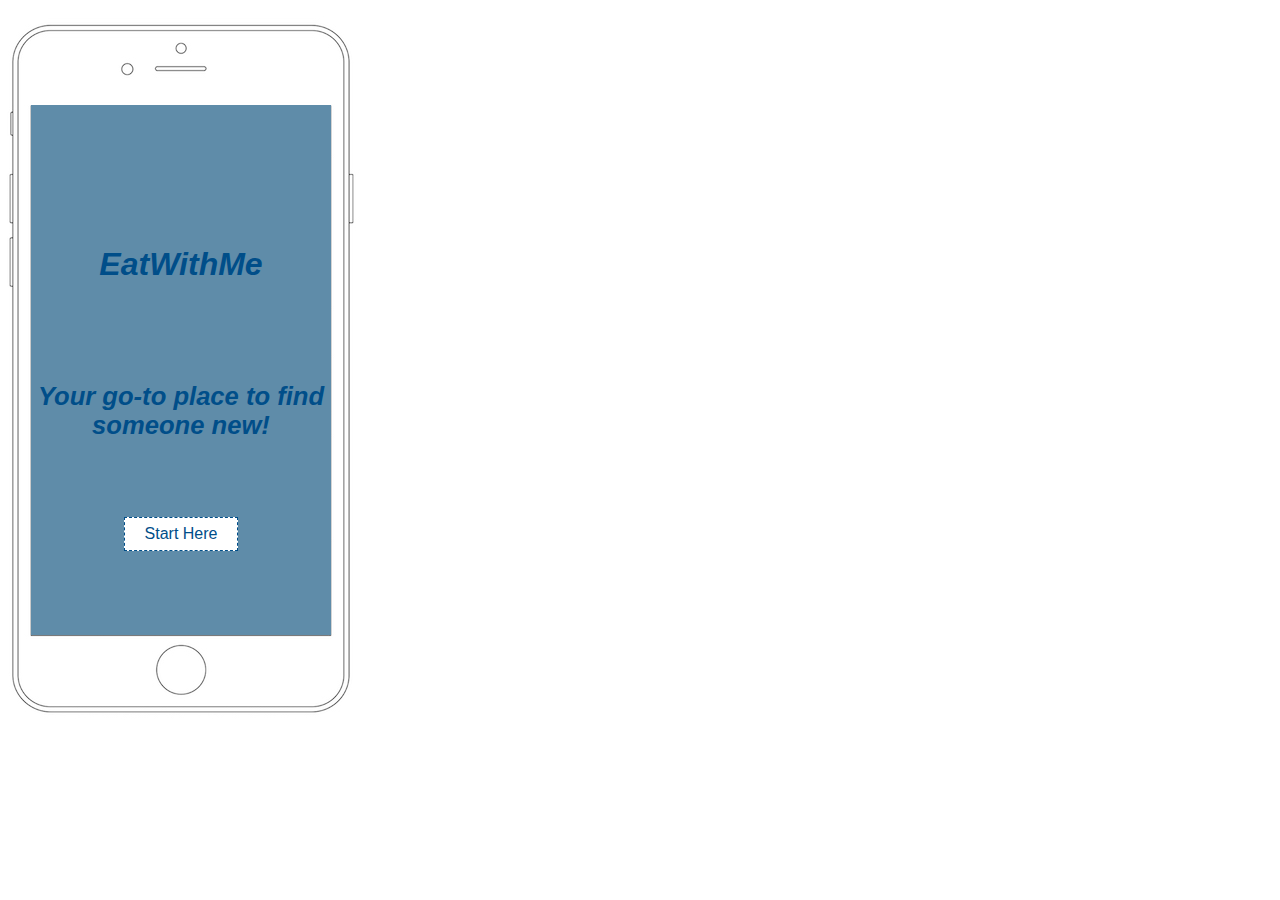
<file: index.html>
<html>
    <head>
        <title>EatWithMe</title>
        <link rel="stylesheet" type="text/css" href="styles.css"/>
    </head>
    <body>
        <div id="splash-screen">
            <div class="splash-container">
              <div class="headline">
                    <h1>EatWithMe</h1>
              </div>
              <div class="tagline">
                    <h1>Your go-to place to find someone new!</h1>
              </div>
              <a href="profile_page.html">
                <div class="start-button">
                      Start Here
                </div>
              </a>

            </div>

        </div>
   </body>
</html>
<!--
* bg iphone img is 363x762px
* iphone 'screen' is apprx 300x530 -->
</file>
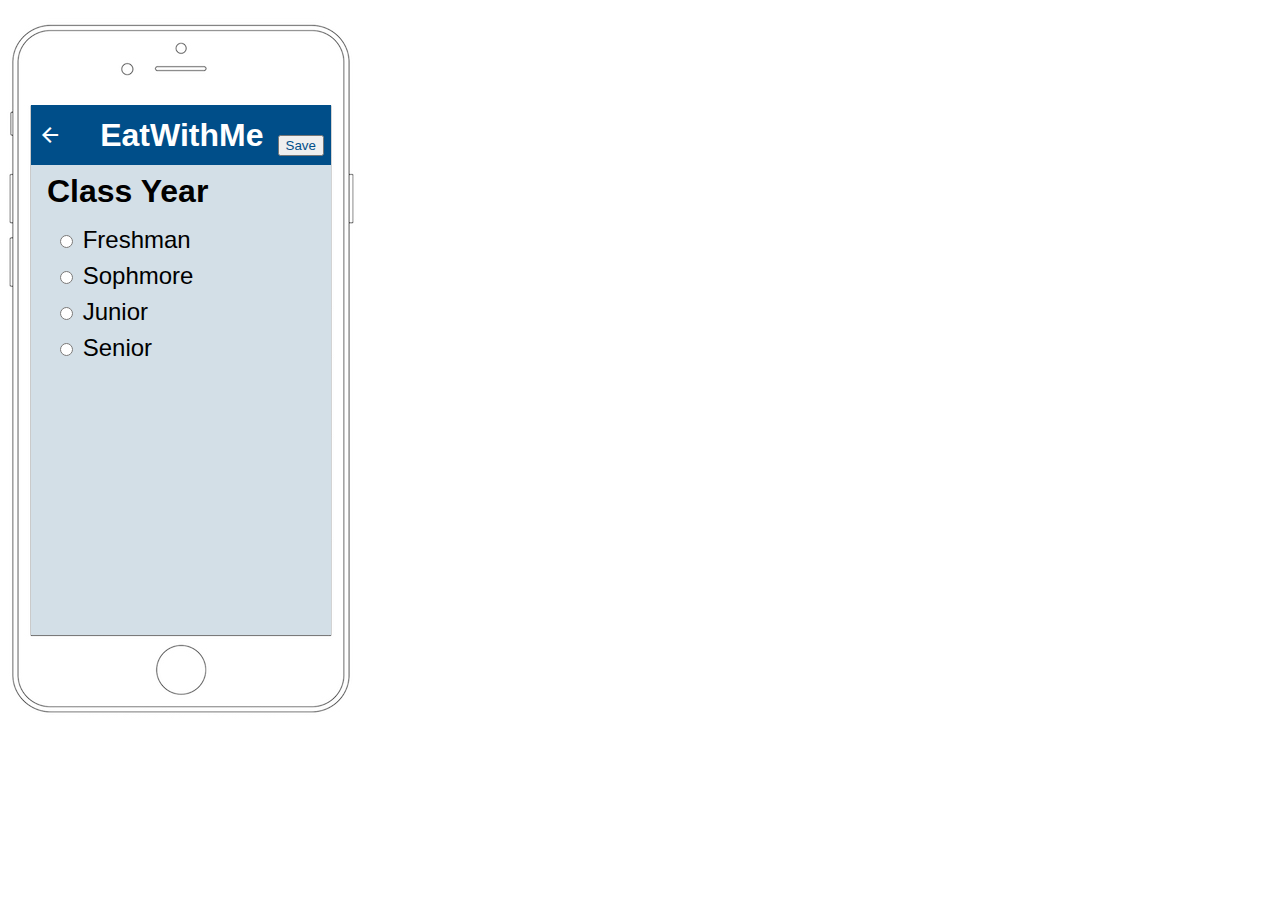
<file: class_year.html>
<html>
    <head>
        <title>EatWithMe</title>
        <link rel="stylesheet" type="text/css" href="styles.css"/>
        <link href="https://fonts.googleapis.com/icon?family=Material+Icons" rel="stylesheet">
    </head>
    <body>
        <div id="screen">
              <div class="head-bar">
                    <a href="profile_page.html">
                     <div class="back-button"><i class="material-icons">arrow_back</i></div>
                     </a>

                     <h1 class="title-head">EatWithMe</h1>
                      <button type="button" id="save-button" name="save" onclick="update()">Save</button>
              </div>

              <div class="profile_title">
                Class Year
              </div>

              <div class="year_container">

                  <input type="radio" id="freshman" name="year" value="" >
                  <label for="freshman">Freshman</label>
                  <br>

                  <input type="radio" id="sophmore" name="year" value="" >
                  <label for="sophmore">Sophmore</label>
                  <br>

                  <input type="radio" id="junior" name="year" value="" >
                  <label for="junior">Junior</label>
                  <br>

                  <input type="radio" id="senior" name="year" value="" >
                  <label for="senior">Senior</label>
              </div>


        </div>
        <script>


        function init(){
          let getClassYear = sessionStorage.getItem('storeClassYear');

          if (getClassYear == "freshman" ) {
            document.getElementById("freshman").checked = true;
          } if(getClassYear == "sophmore") {
            document.getElementById("sophmore").checked = true;

          } if(getClassYear == "junior") {
            document.getElementById("junior").checked = true;

          } if(getClassYear == "senior") {
            document.getElementById("senior").checked = true;
          }


        };

        function update(){
          var classYear = "none";
          if (document.getElementById("freshman").checked) {
            classYear ="freshman";
          } if(document.getElementById("sophmore").checked) {
            classYear ="sophmore";

          } if (document.getElementById("junior").checked) {
            classYear ="junior";

          } if(document.getElementById("senior").checked) {
            classYear ="senior";
          }
          sessionStorage.setItem('storeClassYear', classYear);

        };

        init();


        </script>
   </body>
</html>
<!--
* bg iphone img is 363x762px
* iphone 'screen' is apprx 300x530 -->
</file>
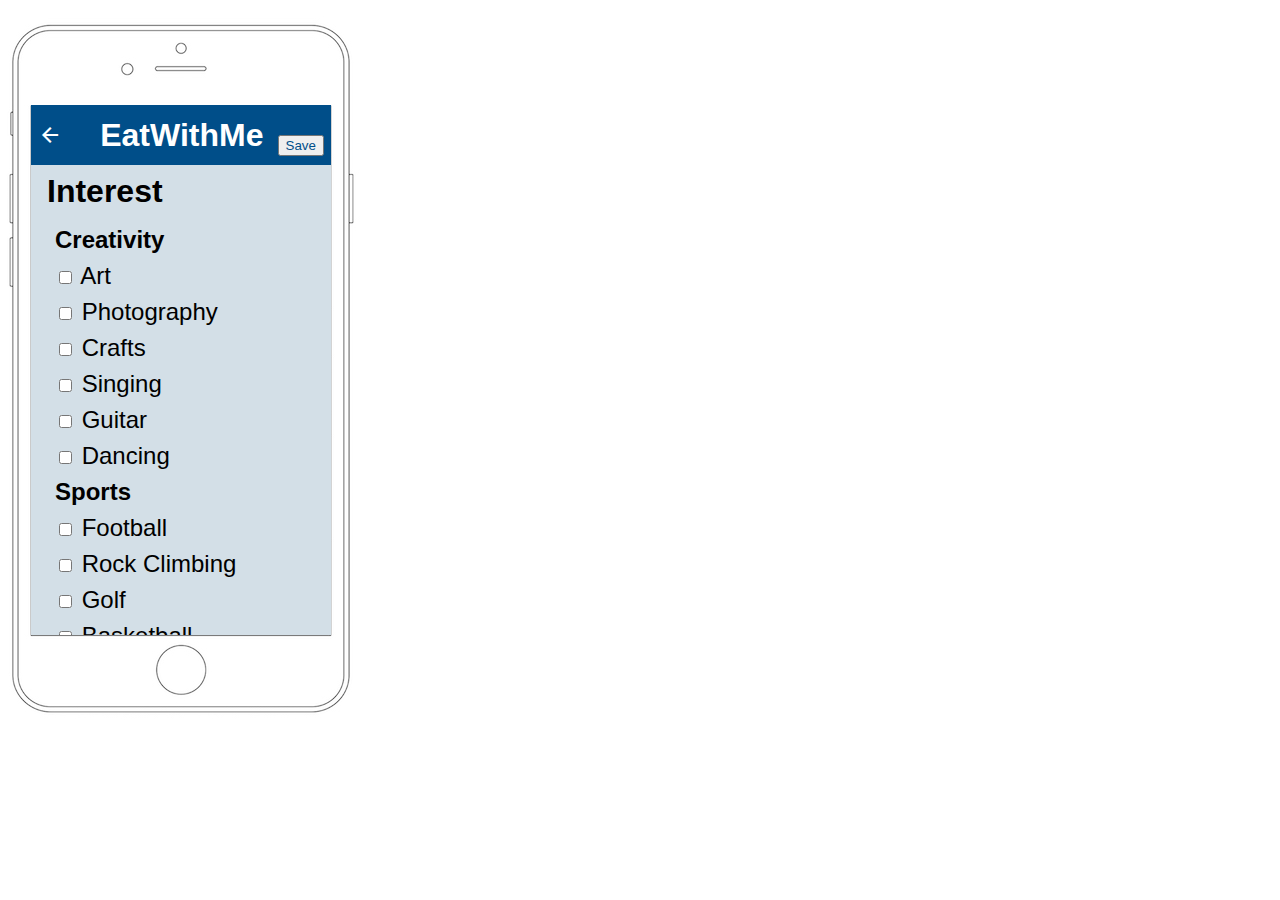
<file: interest.html>
<html>
    <head>
        <title>EatWithMe</title>
        <link rel="stylesheet" type="text/css" href="styles.css"/>
        <link href="https://fonts.googleapis.com/icon?family=Material+Icons" rel="stylesheet">
    </head>
    <body>
        <div id="screen-interest">
          <div class="head-bar">
                <a href="profile_page.html">
                 <div class="back-button"><i class="material-icons">arrow_back</i></div>
                 </a>

                 <h1 class="title-head">EatWithMe</h1>

                 <button type="button" id="save-button" name="save"  onclick="update()">Save</button>
          </div>

              <div class="profile_title">
                Interest
              </div>


              <div class="interest_container">

                <div class="interest_group">
                  <b id="interest-title">Creativity</b>
                  <br>

                  <input type="checkbox" id="art" name="interest" value="" >
                  <label for="art">Art</label>
                  <br>

                  <input type="checkbox" id="photography" name="interest" value="" >
                  <label for="photography">Photography</label>
                  <br>

                  <input type="checkbox" id="crafts" name="interest" value="" >
                  <label for="crafts">Crafts</label>
                  <br>

                  <input type="checkbox" id="singing" name="interest" value="" >
                  <label for="singing">Singing</label>
                  <br>


                  <input type="checkbox" id="guitar" name="interest" value="" >
                  <label for="guitar">Guitar</label>
                  <br>


                  <input type="checkbox" id="dancing" name="interest" value="" >
                  <label for="dancing">Dancing</label>

                </div>

                <div class="interest_group">
                  <b id="interest-title">Sports</b>
                  <br>

                  <input type="checkbox" id="football" name="interest" value="" >
                  <label for="football">Football</label>
                  <br>

                  <input type="checkbox" id="rockclimbing" name="interest" value="" >
                  <label for="rockclimbing">Rock Climbing</label>
                  <br>

                  <input type="checkbox" id="golf" name="interest" value="" >
                  <label for="golf">Golf</label>
                  <br>

                  <input type="checkbox" id="basketball" name="interest" value="" >
                  <label for="basketball">Basketball</label>
                  <br>


                  <input type="checkbox" id="lacrosse" name="interest" value="" >
                  <label for="lacrosse">Lacrosse</label>
                  <br>


                  <input type="checkbox" id="soccer" name="interest" value="" >
                  <label for="soccer">Soccer</label>

                </div>

                <div class="interest_group">
                  <b id="interest-title">Outdoors</b>
                  <br>

                  <input type="checkbox" id="hiking" name="interest" value="" >
                  <label for="hiking">Hiking</label>
                  <br>

                  <input type="checkbox" id="fishing" name="interest" value="" >
                  <label for="fishing">Fishing</label>
                  <br>

                  <input type="checkbox" id="nature" name="interest" value="" >
                  <label for="nature">Nature</label>
                  <br>

                  <input type="checkbox" id="beaches" name="interest" value="" >
                  <label for="beaches">Beaches</label>
                  <br>


                  <input type="checkbox" id="camping" name="interest" value="" >
                  <label for="camping">Camping</label>
                  <br>


                  <input type="checkbox" id="mountains" name="interest" value="" >
                  <label for="mountains">Mountains</label>

                </div>

              </div>

        </div>
        <script>

                function init(){

                  let getInterest = JSON.parse(sessionStorage.getItem('storeInterest'));



                  for (var i = 0; i < getInterest.length; i++) {
                    if (getInterest[i] == "art" ) {
                      document.getElementById("art").checked = true;
                    } else if(getInterest[i] == "photography") {
                      document.getElementById("photography").checked = true;

                    } else if(getInterest[i] == "crafts") {
                      document.getElementById("crafts").checked = true;

                    } else if(getInterest[i] == "singing") {
                      document.getElementById("singing").checked = true;

                    } else if(getInterest[i] == "guitar") {
                      document.getElementById("guitar").checked = true;

                    } else if(getInterest[i] == "dancing") {
                      document.getElementById("dancing").checked = true;

                    } else if(getInterest[i] == "football") {
                      document.getElementById("football").checked = true;

                    } else if(getInterest[i] == "rockclimbing") {
                      document.getElementById("rockclimbing").checked = true;

                    } else if(getInterest[i] == "golf") {
                      document.getElementById("golf").checked = true;

                    } else if(getInterest[i] == "basketball") {
                      document.getElementById("basketball").checked = true;

                    } else if(getInterest[i] == "lacrosse") {
                      document.getElementById("lacrosse").checked = true;

                    } else if(getInterest[i] == "soccer") {
                      document.getElementById("soccer").checked = true;

                    } else if(getInterest[i] == "hiking") {
                      document.getElementById("hiking").checked = true;

                    } else if(getInterest[i] == "fishing") {
                      document.getElementById("fishing").checked = true;

                    } else if(getInterest[i] == "nature") {
                      document.getElementById("nature").checked = true;

                    } else if(getInterest[i] == "beaches") {
                      document.getElementById("beaches").checked = true;

                    } else if(getInterest[i] == "camping") {
                      document.getElementById("camping").checked = true;

                    } else if(getInterest[i] == "mountains") {
                      document.getElementById("mountains").checked = true;
                    }
                  }



                };

                function update(){
                  var interest = [];
                  var markedCheckbox = document.getElementsByName('interest');
                  for (var checkbox of markedCheckbox) {
                    if (checkbox.checked)
                      interest.push(checkbox.id);
                    }

                sessionStorage.setItem('storeInterest', JSON.stringify(interest));

                };

                init();


      </script>
   </body>
</html>
<!--
* bg iphone img is 363x762px
* iphone 'screen' is apprx 300x530 -->
</file>
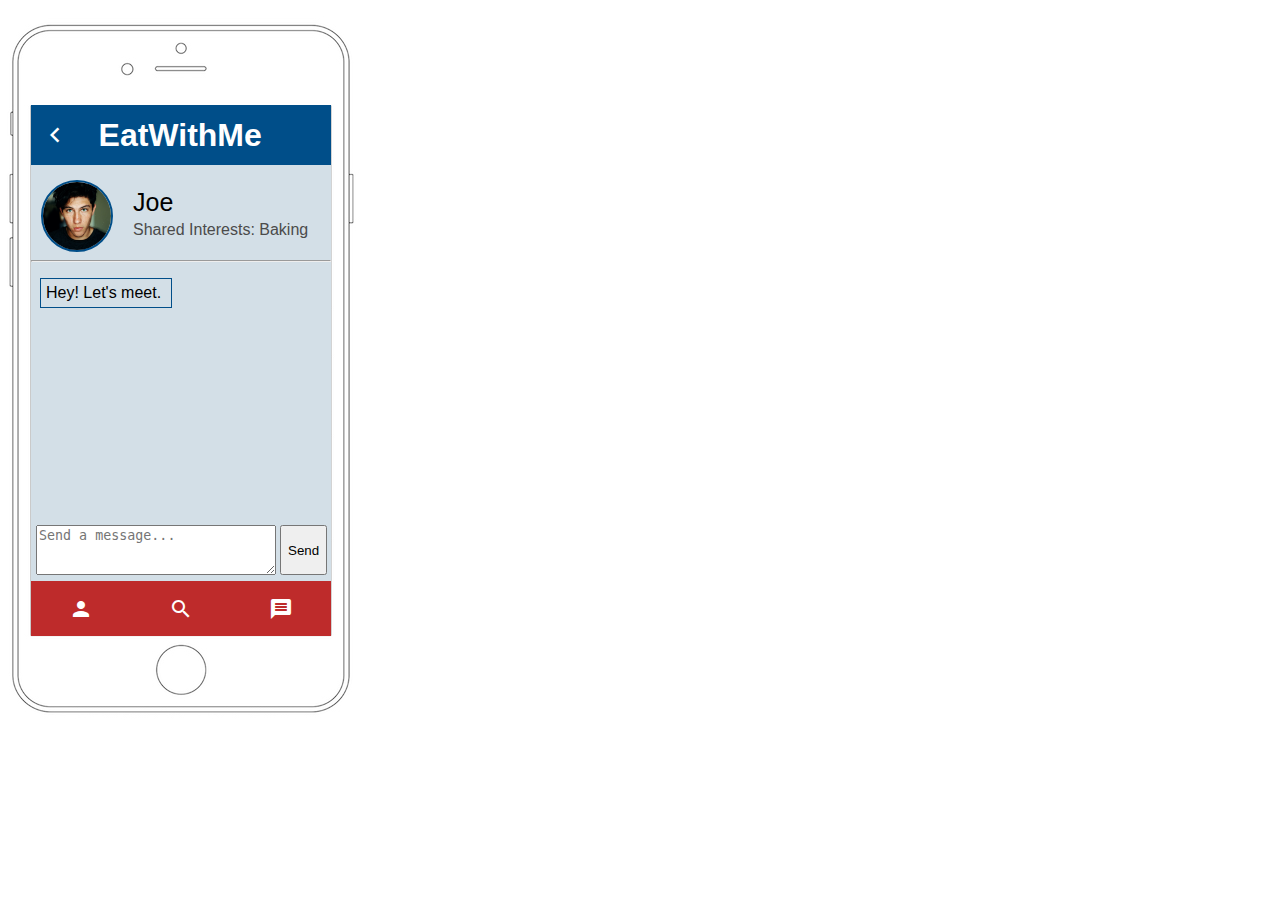
<file: joe.html>
<html>
    <head>
        <title>EatWithMe</title>
        <link rel="stylesheet" type="text/css" href="styles.css"/>
        <link rel="stylesheet" href="https://fonts.googleapis.com/css2?family=Material+Symbols+Outlined:opsz,wght,FILL,GRAD@48,400,0,0" />
        <link href="https://fonts.googleapis.com/icon?family=Material+Icons" rel="stylesheet">
    </head>

    <script>

      function printMessage(message) {
          document.getElementById("user-input-here").innerHTML = "<p>"+message+"</p>";
      }

    </script>
    <body>
        <div id="screen">
              <div class="head-bar">
                <a href="message_inbox.html"><span class="material-symbols-outlined" id="arrow-2">chevron_left</span></a>
                <h1 id="move-me">EatWithMe</h1>
              </div>

                <div class="message-header-container">

                  <div class="top">
                    
                      <div class="image-container">
                        <img src="assets/joe.jpeg"/>
                      </div>
                      <div class="details-container">
                        <h1 class="profile_input" id="messages-profile-name">Joe</h1>
                        <h1 class="profile_input" id="messages-profile-details">Shared Interests: Baking</h1>
                      </div>
                  </div>

                </div>
                <hr>

                <div class="message-bubble-sender">
                  <p>Hey! Let's meet.</p>
                </div>

                <div class="message-bubble-recipient" id="user-input-here"></div>

                <textarea id="message-box" placeholder="Send a message..."></textarea>

                <button type="button" id="send-button" onclick="printMessage(document.getElementById('message-box').value)">Send</button>
                
              <div class="footer">
                <a href="profile_page.html">
                  <div class="icon"><i class="material-icons">person</i></div>
                </a>
                <a href="search.html">
                  <div chlass="icon"><i class="material-icons">search</i></div>
                </a>

                <a href="message_inbox.html">
                  <div class="icon"><i class="material-icons">message</i></div>
                </a>
              </div>


        </div>
   </body>
</html>
<!--
* bg iphone img is 363x762px
* iphone 'screen' is apprx 300x530 -->
</file>
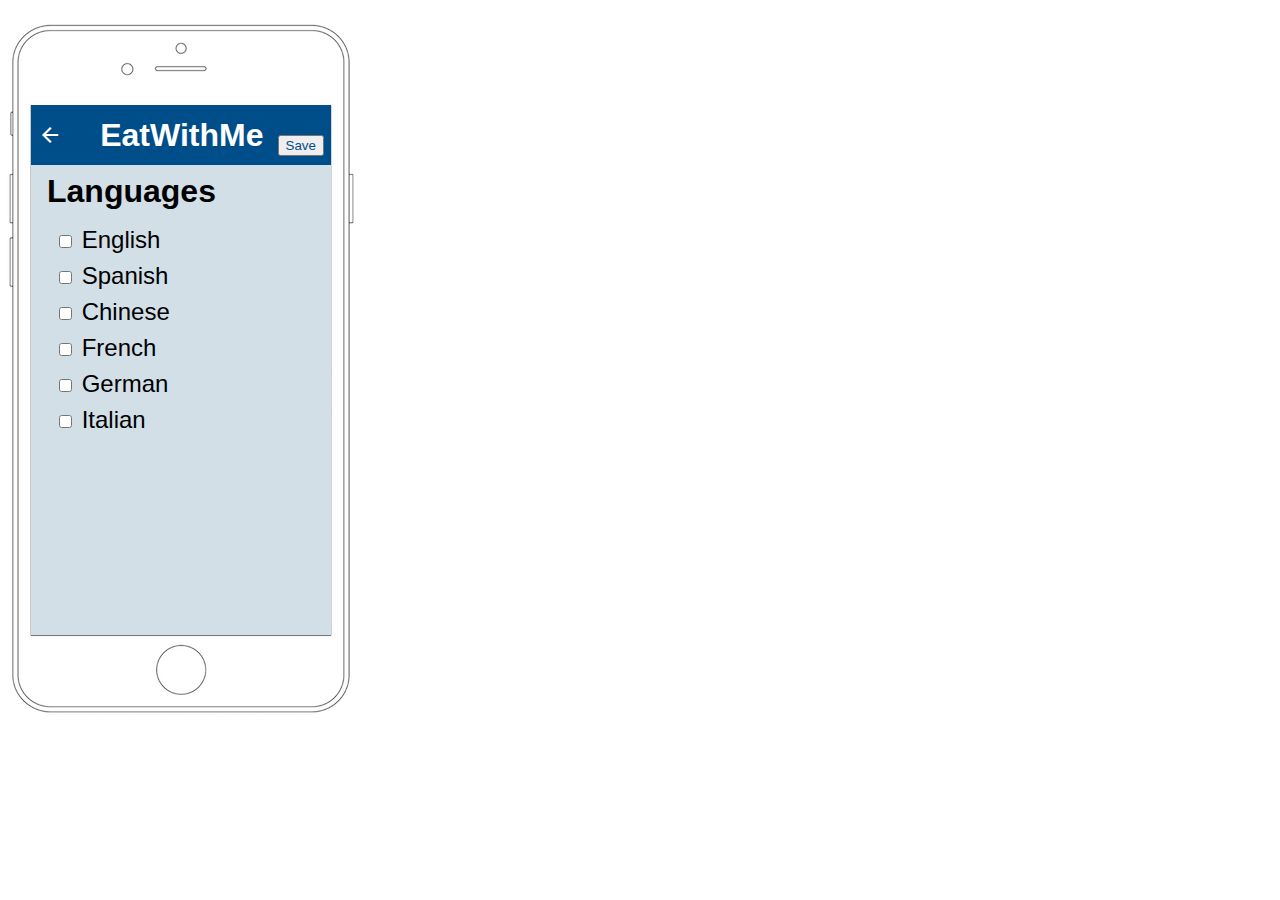
<file: languages.html>
<html>
    <head>
        <title>EatWithMe</title>
        <link rel="stylesheet" type="text/css" href="styles.css"/>
        <link href="https://fonts.googleapis.com/icon?family=Material+Icons" rel="stylesheet">
    </head>
    <body>
        <div id="screen">
          <div class="head-bar">
                <a href="profile_page.html">
                 <div class="back-button"><i class="material-icons">arrow_back</i></div>
                 </a>

                 <h1 class="title-head">EatWithMe</h1>

                  <button type="button" id="save-button" name="save" onclick="update()">Save</button>
          </div>

              <div class="profile_title">
               Languages
              </div>

              <div class="year_container">

                  <input type="checkbox" id="english" name="language" value="" >
                  <label for="english">English</label>
                  <br>

                  <input type="checkbox" id="spanish" name="language" value="" >
                  <label for="spanish">Spanish</label>
                  <br>

                  <input type="checkbox" id="chinese" name="language" value="" >
                  <label for="chinese">Chinese</label>
                  <br>

                  <input type="checkbox" id="french" name="language" value="" >
                  <label for="french">French</label>
                  <br>


                  <input type="checkbox" id="german" name="language" value="" >
                  <label for="german">German</label>
                  <br>


                  <input type="checkbox" id="italian" name="language" value="" >
                  <label for="italian">Italian</label>
              </div>

        </div>
        <script>

                function init(){
                  let getLanguages = JSON.parse(sessionStorage.getItem('storeLanguages'));

                  for (var i = 0; i < getLanguages.length; i++) {
                    if (getLanguages[i] == "english" ) {
                      document.getElementById("english").checked = true;
                    } else if(getLanguages[i] == "spanish") {
                      document.getElementById("spanish").checked = true;

                    } else if(getLanguages[i] == "chinese") {
                      document.getElementById("chinese").checked = true;

                    } else if(getLanguages[i] == "french") {
                      document.getElementById("french").checked = true;

                    } else if(getLanguages[i] == "german") {
                      document.getElementById("german").checked = true;

                    } else if(getLanguages[i] == "italian") {
                      document.getElementById("italian").checked = true;
                    }
                  }



                };

                function update(){
                  var languages = [];
                  if (document.getElementById("english").checked) {
                    languages.push("english");
                  } if(document.getElementById("spanish").checked) {
                    languages.push("spanish");

                  } if (document.getElementById("chinese").checked) {
                    languages.push("chinese");

                  } if(document.getElementById("french").checked) {
                    languages.push("french");

                  } if(document.getElementById("german").checked) {
                    languages.push("german");

                  } if(document.getElementById("italian").checked) {
                    languages.push("italian");

                  }

                  sessionStorage.setItem('storeLanguages', JSON.stringify(languages));

                };

                init();



      </script>

   </body>
</html>
<!--
* bg iphone img is 363x762px
* iphone 'screen' is apprx 300x530 -->
</file>
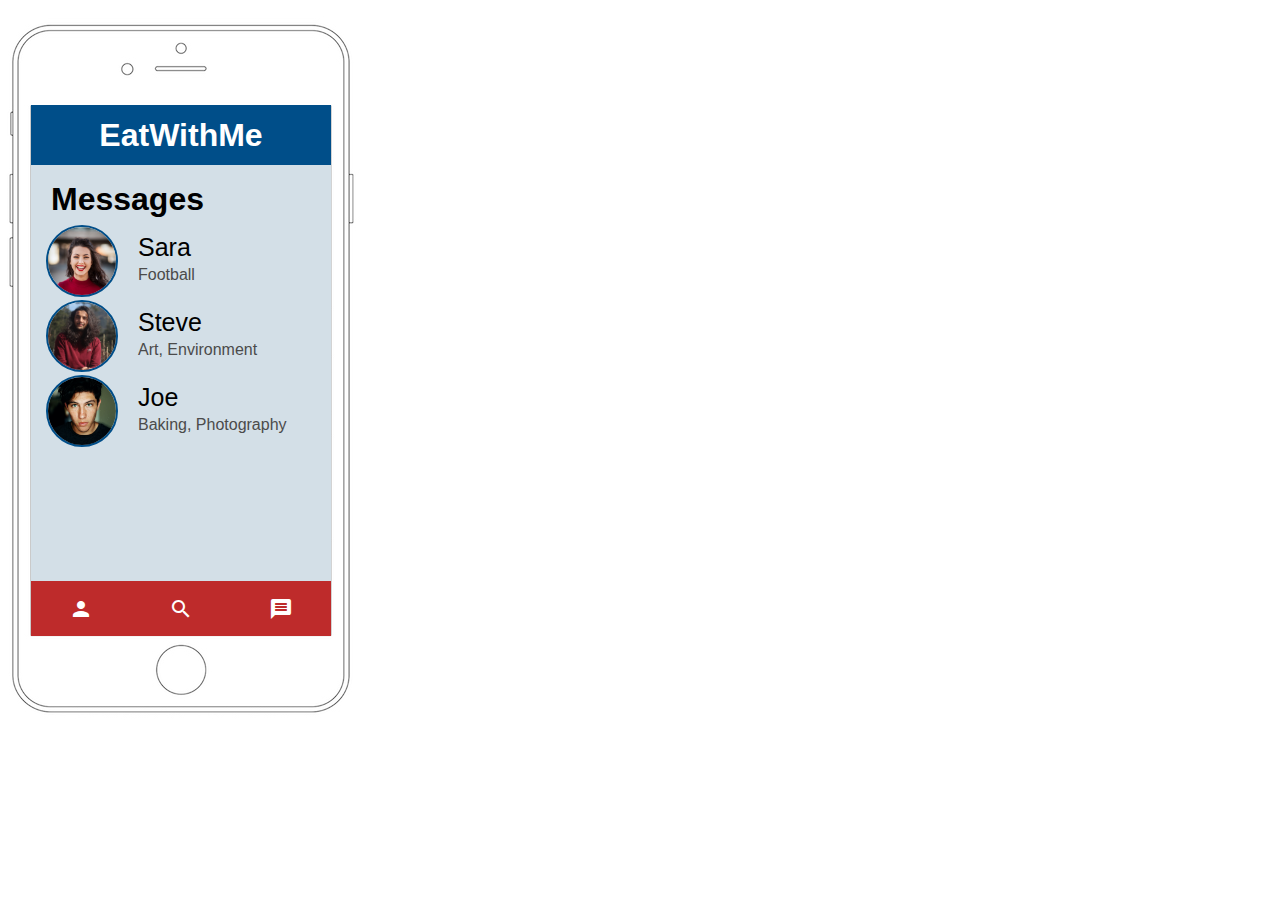
<file: message_inbox.html>
<html>
    <head>
        <title>EatWithMe</title>
        <link rel="stylesheet" type="text/css" href="styles.css"/>
        <link rel="stylesheet" href="https://fonts.googleapis.com/css2?family=Material+Symbols+Outlined:opsz,wght,FILL,GRAD@48,400,0,0" />
        <link href="https://fonts.googleapis.com/icon?family=Material+Icons" rel="stylesheet">
    </head>
    <body>
        <div id="screen">
              <div class="head-bar">
                    <h1>EatWithMe</h1>
              </div>

              <div class="page-content">

                <h1>Messages</h1>

                <a href="sara.html">
                  <div class="top">
                      <div class="image-container">
                        <img src="assets/sara.jpeg"/>
                      </div>
                      <div class="details-container">
                        <h1 class="profile_input" id="messages-profile-name">Sara</h1>
                        <h1 class="profile_input" id="messages-profile-details">Football</h1>
                      </div>
                  </div>
                </a>
                <br>

                <a href="steve.html">
                  <div class="top">
                    <div class="image-container">
                      <img src="assets/steve.jpeg"/>
                    </div>
                    <div class="details-container">
                      <h1 class="profile_input" id="messages-profile-name">Steve</h1>
                      <h1 class="profile_input" id="messages-profile-details">Art, Environment</h1>
                    </div>
                  </div>
                </a>
                <br>

                <a href="joe.html">
                  <div class="top">
                    <div class="image-container">
                      <img src="assets/joe.jpeg"/>
                    </div>
                    <div class="details-container">
                      <h1 class="profile_input" id="messages-profile-name">Joe</h1>
                      <h1 class="profile_input" id="messages-profile-details">Baking, Photography</h1>
                    </div>
                  </div>
                </a>

              </div>


              <div class="footer">
                <a href="profile_page.html">
                  <div class="icon"><i class="material-icons">person</i></div>
                </a>
                <a href="search.html">
                  <div chlass="icon"><i class="material-icons">search</i></div>
                </a>

                <a href="message_inbox.html">
                  <div class="icon"><i class="material-icons">message</i></div>
                </a>
              </div>


        </div>
   </body>
</html>
<!--
* bg iphone img is 363x762px
* iphone 'screen' is apprx 300x530 -->
</file>
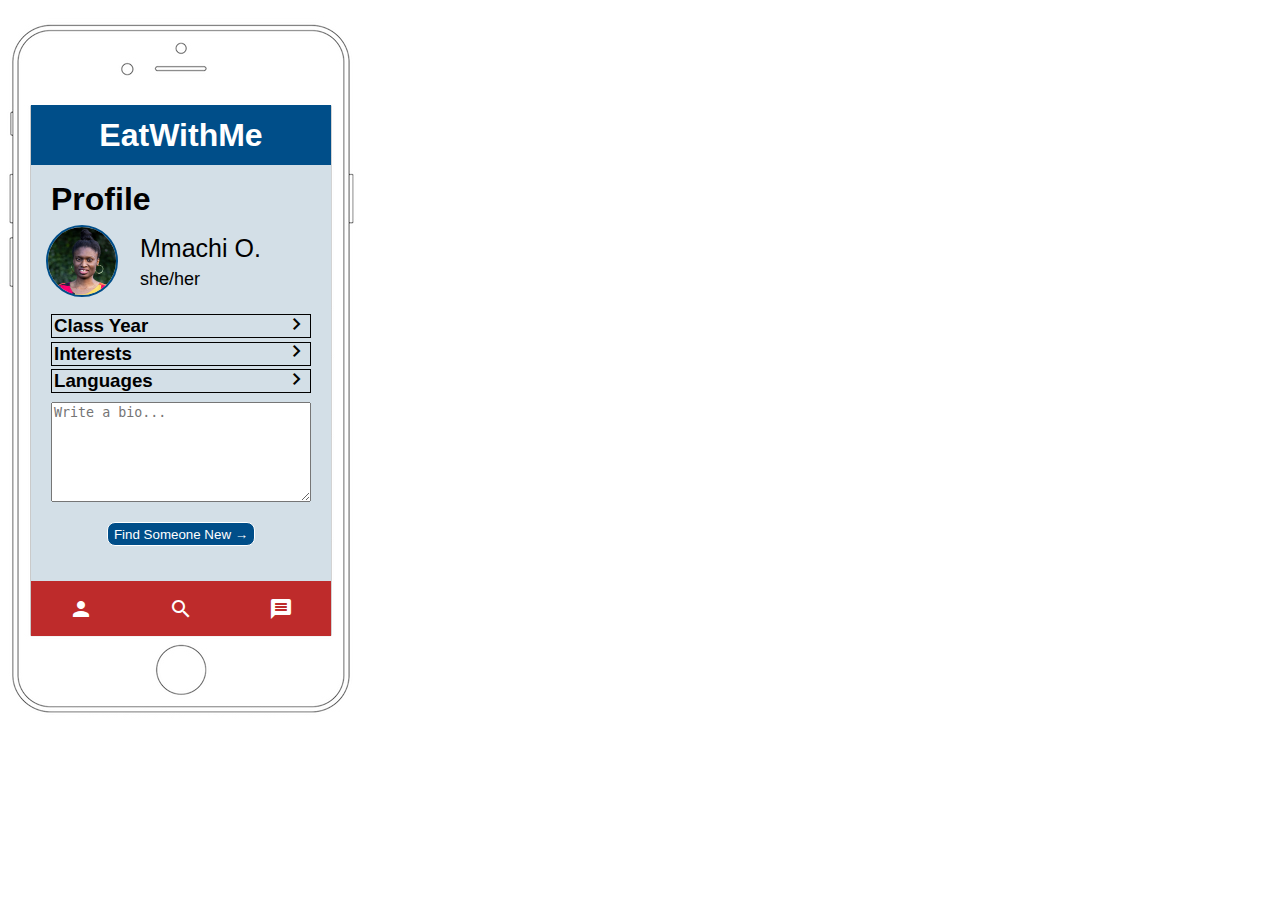
<file: profile_page.html>
<html>

<head>
    <title>EatWithMe</title>
    <link rel="stylesheet" type="text/css" href="styles.css" />
    <link rel="stylesheet"
        href="https://fonts.googleapis.com/css2?family=Material+Symbols+Outlined:opsz,wght,FILL,GRAD@48,400,0,0" />

   <link href="https://fonts.googleapis.com/icon?family=Material+Icons" rel="stylesheet">

</head>

<body>
    <div id="screen">
        <div class="head-bar">
            <h1>EatWithMe</h1>
            <!-- <span class="material-symbols-outlined">edit</span> -->
        </div>

        <div class="page-content">

                <h1>Profile</h1>

                <div class="top">

                  <div class="image-container">
                    <img src="assets/default-profile.jpg"/>
                  </div>

                    <!-- <span class="material-symbols-outlined" id="profile-pic">account_circle</span> -->
                    <div class="details-container">
                        <input class="profile_input" type="text" id="name" placeholder="Mmachi O.">
                        <input class="profile_input" type="text" id="pronouns" placeholder="she/her">
                    </div>

                </div>
                <div class="external-selectors">
                    <a href="class_year.html"><h3>Class Year</h3><span class="material-symbols-outlined" id="arrow">chevron_right</span></a>
                    <a href="interest.html"><h3>Interests</h3><span class="material-symbols-outlined" id="arrow">chevron_right</span></a>
                    <a href="languages.html"><h3>Languages</h3><span class="material-symbols-outlined" id="arrow">chevron_right</span></a>
                    <textarea id="bio" placeholder="Write a bio..."></textarea>
                </div>
        </div>

        <center><a href="search.html"><button type="button" onclick="" id="find-someone-buton">Find Someone New &#8594;</button></a></center>


        <div class="footer">
          <a href="profile_page.html">
            <div class="icon"><i class="material-icons">person</i></div>
          </a>
          <a href="search.html">
            <div class="icon"><i class="material-icons">search</i></div>
          </a>

          <a href="message_inbox.html">
            <div class="icon"><i class="material-icons">message</i></div>
          </a>
        </div>

    </div>
</body>

</html>
<!--
* bg iphone img is 363x762px
* iphone 'screen' is apprx 300x530 -->
</file>
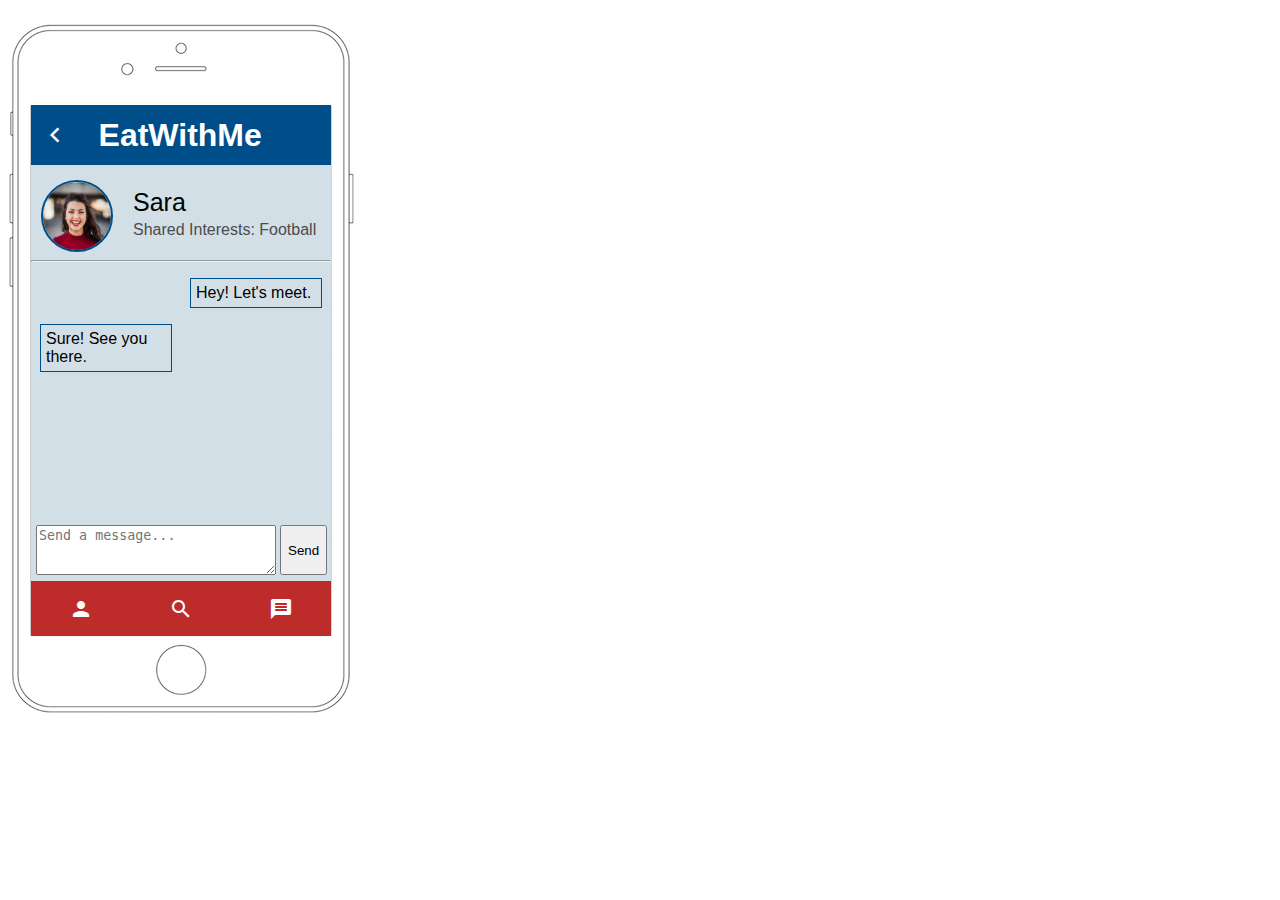
<file: sara.html>
<html>
    <head>
        <title>EatWithMe</title>
        <link rel="stylesheet" type="text/css" href="styles.css"/>
        <link rel="stylesheet" href="https://fonts.googleapis.com/css2?family=Material+Symbols+Outlined:opsz,wght,FILL,GRAD@48,400,0,0" />
        <link href="https://fonts.googleapis.com/icon?family=Material+Icons" rel="stylesheet">
    </head>

    <script>

      function printMessage(message) {
          document.getElementById("user-input-here").innerHTML = "<p>"+message+"</p>";
      }

    </script>
    <body>
        <div id="screen">
              <div class="head-bar">
                <a href="message_inbox.html"><span class="material-symbols-outlined" id="arrow-2">chevron_left</span></a>
                <h1 id="move-me">EatWithMe</h1>
              </div>

                <div class="message-header-container">

                  <div class="top">
                    
                      <div class="image-container">
                        <img src="assets/sara.jpeg"/>
                      </div>
                      <div class="details-container">
                        <h1 class="profile_input" id="messages-profile-name">Sara</h1>
                        <h1 class="profile_input" id="messages-profile-details">Shared Interests: Football</h1>
                      </div>
                  </div>

                </div>
                <hr>

                <div class="message-bubble-recipient">
                  <p>Hey! Let's meet.</p>
                </div>

                <div class="message-bubble-sender">
                  <p>Sure! See you there.</p>
                </div>

                <div class="message-bubble-recipient" id="user-input-here"></div>

                <textarea id="message-box" placeholder="Send a message..."></textarea>

                <button type="button" id="send-button" onclick="printMessage(document.getElementById('message-box').value)">Send</button>

              <div class="footer">
                <a href="profile_page.html">
                  <div class="icon"><i class="material-icons">person</i></div>
                </a>
                <a href="search.html">
                  <div chlass="icon"><i class="material-icons">search</i></div>
                </a>

                <a href="message_inbox.html">
                  <div class="icon"><i class="material-icons">message</i></div>
                </a>
              </div>


        </div>
   </body>
</html>
<!--
* bg iphone img is 363x762px
* iphone 'screen' is apprx 300x530 -->
</file>
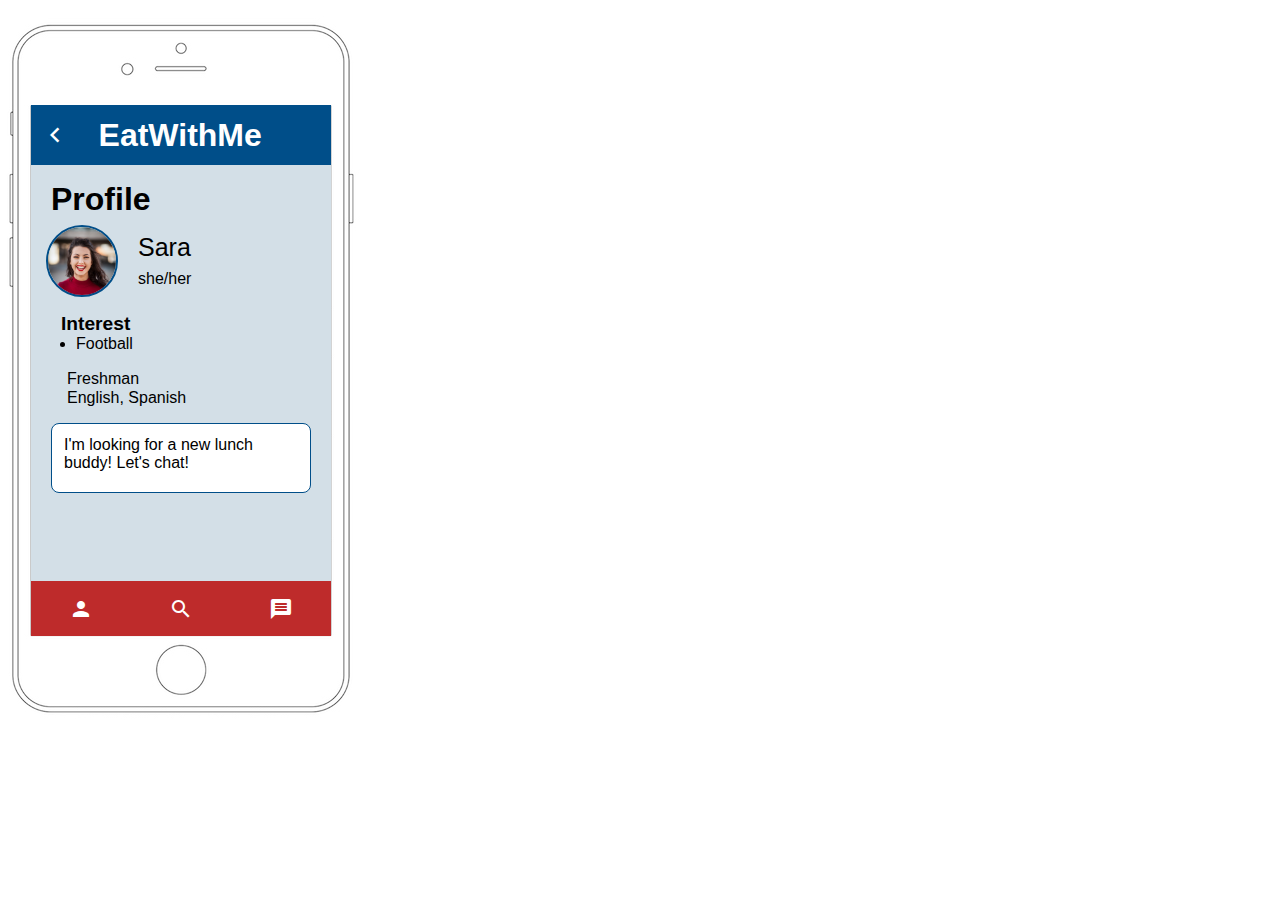
<file: sara_profile.html>
<html>

<head>
    <title>EatWithMe</title>
    <link rel="stylesheet" type="text/css" href="styles.css" />
    <link rel="stylesheet"
        href="https://fonts.googleapis.com/css2?family=Material+Symbols+Outlined:opsz,wght,FILL,GRAD@48,400,0,0" />

   <link href="https://fonts.googleapis.com/icon?family=Material+Icons" rel="stylesheet">

</head>

<body>
    <div id="screen">
      <div class="head-bar">
        <a href="search.html"><span class="material-symbols-outlined" id="arrow-2">chevron_left</span></a>
        <h1 id="move-me">EatWithMe</h1>
      </div>


        <div class="page-content">

                <h1>Profile</h1>

                <div class="top">

                  <a href="" class="image-container">
                    <img src="assets/sara.jpeg"/>
                  </a>

                    <div class="details-container">
                      <h1 class="profile_input" id="messages-profile-name">Sara</h1>

                      she/her
                    </div>
                </div>
                <ul interest-label= "Interest">
                  <li>Football</li>
                </ul>
                <div class="info_container">
                    Freshman
                    <br>
                    English, Spanish
                </div>
                <div class="bio_box"> I'm looking for a new lunch buddy! Let's chat!</div>
        </div>



        <div class="footer">
          <a href="profile_page.html">
            <div class="icon"><i class="material-icons">person</i></div>
          </a>
          <a href="search.html">
            <div class="icon"><i class="material-icons">search</i></div>
          </a>

          <a href="message_inbox.html">
            <div class="icon"><i class="material-icons">message</i></div>
          </a>
        </div>

    </div>
</body>

</html>
<!--
* bg iphone img is 363x762px
* iphone 'screen' is apprx 300x530 -->
</file>
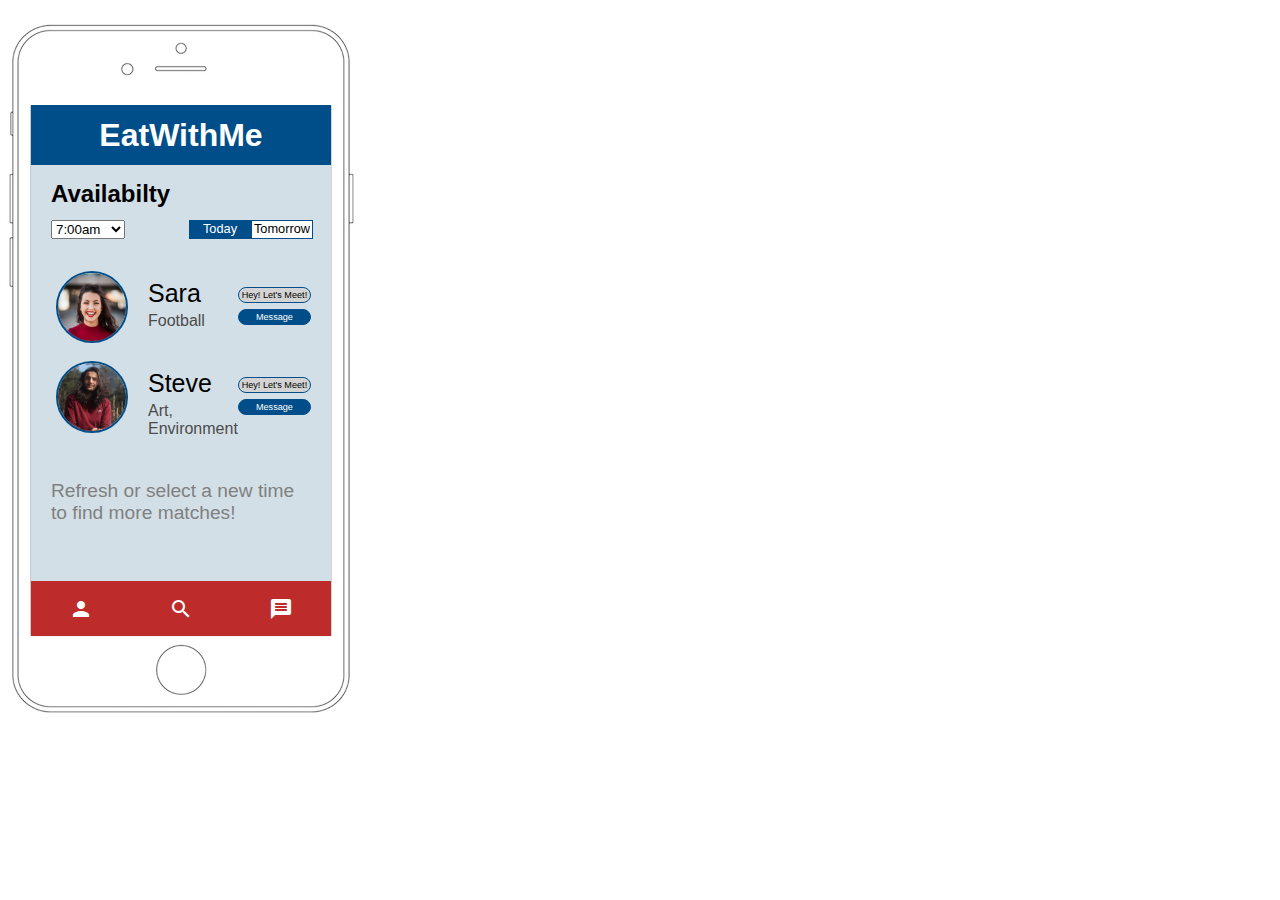
<file: search.html>
<html>
    <head>
        <title>EatWithMe</title>
        <link rel="stylesheet" type="text/css" href="styles.css"/>
        <link href="https://fonts.googleapis.com/icon?family=Material+Icons" rel="stylesheet">
    </head>
    <body>
        <div id="screen">
          <div class="head-bar">
                <h1>EatWithMe</h1>
          </div>


              <div class="page-content">

                <h2>Availabilty</h2>

                <div class="time-container">
                  <select name="time" id="time">
                    <option value="7:00am">7:00am</option>
                    <option value="7:30am">7:30am</option>
                    <option value="8:00am">8:00am</option>
                    <option value="8:30am">8:30am</option>
                    <option value="9:00am">9:00am</option>
                    <option value="9:30am">9:30am</option>
                    <option value="10:00am">10:00am</option>
                    <option value="10:30am">10:30am</option>
                    <option value="11:00am">11:00am</option>
                    <option value="11:30am">11:30am</option>
                    <option value="12:00pm">12:00pm</option>
                    <option value="12:30pm">12:30pm</option>
                    <option value="1:00pm">1:00pm</option>
                    <option value="1:30pm">1:30pm</option>
                    <option value="2:00pm">2:00pm</option>
                    <option value="2:30pm">2:30pm</option>
                    <option value="3:00pm">3:00pm</option>
                    <option value="3:30pm">3:30pm</option>
                    <option value="4:00pm">4:00pm</option>
                    <option value="4:30pm">4:30pm</option>
                    <option value="5:00pm">5:00pm</option>
                    <option value="5:30pm">5:30pm</option>
                    <option value="6:00pm">6:00pm</option>
                    <option value="6:30pm">6:30pm</option>
                    <option value="7:00pm">7:00pm</option>
                    <option value="7:30pm">7:30pm</option>
                    <option value="8:00pm">8:00pm</option>
                    <option value="8:30pm">8:30pm</option>
                    <option value="9:00pm">9:00pm</option>
                    <option value="9:30pm">9:30pm</option>
                  </select>

                  <div class="day-container">
                    <div class="day-select" id="select-today" onclick="daySelect(this)">
                      Today
                    </div>

                    <div class="day-select" id="select-tomorrow" onclick="daySelect(this)">
                      Tomorrow
                    </div>

                  </div>

                </div>

                  <div class="search-profile">
                      <a href="sara_profile.html" class="image-container">
                        <img src="assets/sara.jpeg"/>
                      </a>
                      <div class="search-details-container">
                        <div class="details-container">
                          <h1 class="profile_input" id="messages-profile-name">Sara</h1>
                          <h1 class="profile_input" id="messages-profile-details">Football</h1>
                        </div>
                      </div>
                      <div class="message-button-container">
                        <a href="sara.html">
                          <div class="message-button quick-message">
                            Hey! Let's Meet!
                          </div>
                        </a>

                        <a href="sara.html">
                          <div class="message-button">
                            Message
                          </div>
                        </a>
                      </div>
                  </div>

                <br>

                <div class="search-profile">
                    <a href="" class="image-container">
                      <img src="assets/steve.jpeg"/>
                    </a>
                    <div class="search-details-container">
                      <div class="details-container">
                        <h1 class="profile_input" id="messages-profile-name">Steve</h1>
                        <h1 class="profile_input" id="messages-profile-details">Art, Environment</h1>
                      </div>
                    </div>
                    <div class="message-button-container">
                      <a href="steve.html">
                        <div class="message-button quick-message">
                          Hey! Let's Meet!
                        </div>
                      </a>

                      <a href="steve.html">
                        <div class="message-button">
                          Message
                        </div>
                      </a>
                    </div>
                </div>

                <br>

                <div class="refresh-mesg">
                  Refresh or select a new time to find more matches!
                </div>



              </div>


              <div class="footer">
                <a href="profile_page.html">
                  <div class="icon"><i class="material-icons">person</i></div>
                </a>
                <a href="search.html">
                  <div chlass="icon"><i class="material-icons">search</i></div>
                </a>

                <a href="message_inbox.html">
                  <div class="icon"><i class="material-icons">message</i></div>
                </a>
              </div>








        </div>
        <script>

        function daySelect(x){
          if ( x.id == "select-today") {
            document.getElementById('select-today').style.background = "#004E89";
            document.getElementById('select-today').style.color = "white";
            document.getElementById('select-tomorrow').style.background = "white";
            document.getElementById('select-tomorrow').style.color = "black";

          } else{
            document.getElementById('select-today').style.background = "white";
            document.getElementById('select-today').style.color = "black";
            document.getElementById('select-tomorrow').style.background = "#004E89";
            document.getElementById('select-tomorrow').style.color = "white";
          }
        };

        

        </script>
   </body>
</html>
<!--
* bg iphone img is 363x762px
* iphone 'screen' is apprx 300x530 -->
</file>
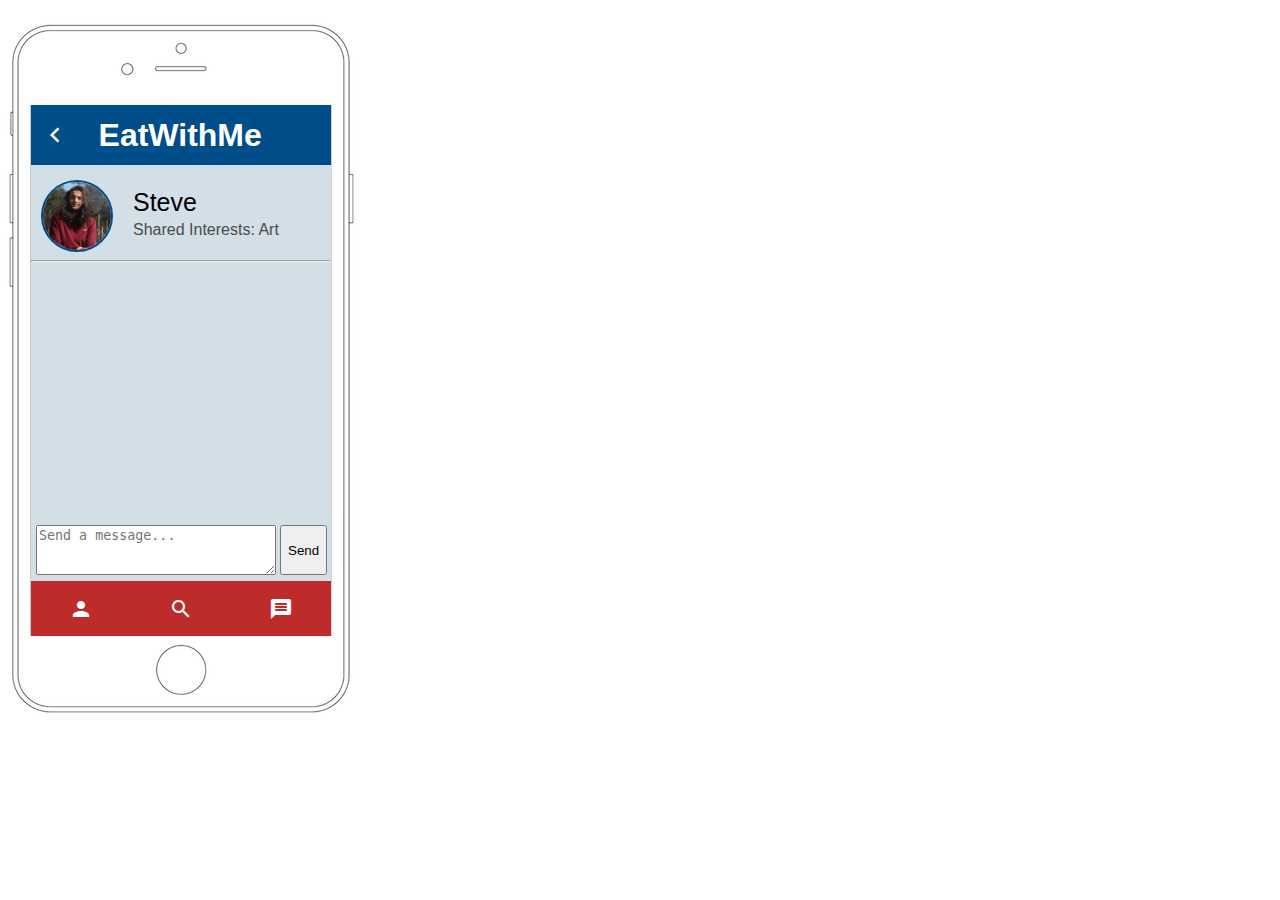
<file: steve.html>
<html>
    <head>
        <title>EatWithMe</title>
        <link rel="stylesheet" type="text/css" href="styles.css"/>
        <link rel="stylesheet" href="https://fonts.googleapis.com/css2?family=Material+Symbols+Outlined:opsz,wght,FILL,GRAD@48,400,0,0" />
        <link href="https://fonts.googleapis.com/icon?family=Material+Icons" rel="stylesheet">
    </head>

    <script>

      function printMessage(message) {
          document.getElementById("user-input-here").innerHTML = "<p>"+message+"</p>";
      }

    </script>
    <body>
        <div id="screen">
              <div class="head-bar">
                <a href="message_inbox.html"><span class="material-symbols-outlined" id="arrow-2">chevron_left</span></a>
                <h1 id="move-me">EatWithMe</h1>
              </div>

                <div class="message-header-container">

                  <div class="top">
                    
                      <div class="image-container">
                        <img src="assets/steve.jpeg"/>
                      </div>
                      <div class="details-container">
                        <h1 class="profile_input" id="messages-profile-name">Steve</h1>
                        <h1 class="profile_input" id="messages-profile-details">Shared Interests: Art</h1>
                      </div>
                  </div>

                </div>
                <hr>

                <div class="message-bubble-recipient" id="user-input-here"></div>

                <textarea id="message-box" placeholder="Send a message..."></textarea>

                <button type="button" id="send-button" onclick="printMessage(document.getElementById('message-box').value)">Send</button>

              <div class="footer">
                <a href="profile_page.html">
                  <div class="icon"><i class="material-icons">person</i></div>
                </a>
                <a href="search.html">
                  <div chlass="icon"><i class="material-icons">search</i></div>
                </a>

                <a href="message_inbox.html">
                  <div class="icon"><i class="material-icons">message</i></div>
                </a>
              </div>


        </div>
   </body>
</html>
<!--
* bg iphone img is 363x762px
* iphone 'screen' is apprx 300x530 -->
</file>
<file: styles.css>
/*
	Global classes
					*/
body {
	background-image: url("assets/iphoneOL.jpg");
	background-repeat: no-repeat;
	font-family: Avenir, sans-serif;
}

a {
   color:inherit;
	 text-decoration: none;
}

#screen {
	height: 530px;
	width: 300px;
	margin: 105px 23px;
	background-color: #D3DFE7;
}

.head-bar {
	display: flex;
	align-items: center;
	justify-content: space-around;
	height: 60px;
	background-color: #004E89;
	color: white;
}

.title-head{
	position: relative;
	margin-left: .75em;
}

.back-button {
  position: relative;
}

#save-button{
	margin-top: 1.5em;
	color: #004E89;


}


.footer {
	position: absolute;
	height: 55px;
	width: 300px;
	background-color: #BE2B2B;
	top: 581px;
	color: white;
	display: flex;
	justify-content: space-around;
	align-items: center;

}

.icon{


}


#splash-screen {
	height: 530px;
	width: 300px;
	margin: 105px 23px;
	background-color: #5F8CA9;
}

.splash-container{
}

.headline{
	color: #004E89;
	text-align: center;
	padding-top: 40%;
	font-style: italic;
}

.tagline{
	color: #004E89;
	text-align: center;
	font-size: 0.8em;
	padding-top: 20%;
	padding-bottom: 20%;
	font-style: italic;


}

.start-button{
	background-color: white;
	border: 1.5px dashed #004E89;
	color: #004E89;
	width: 7em;
	height: 2em;
	margin: auto;
	display: flex;
	align-items: center;
	justify-content: center;

}

.profile_title{
	font-size: 2em;
	padding-top: .25em;
	padding-left: .5em;
	font-weight: bold;
}

.year_container{
	font-size: 1.5em;
	padding-top: .5em;
	padding-left: 1em;
	line-height: 150%;

}

/* below styles are for profile_page */

#profile-pic {
	font-size: 72px;
}

.details-container {
	margin-left: 20px;
}

.page-content {
	padding: 20px;
	margin-top: -25px;
}

.top {
	display: flex;
	margin-left: -10px;
	margin-top: -15px;
}

.profile_input {
	width: 80%;
	margin: 8px 0;
	border: none;
	outline: none;
	background-color: #D3DFE7;
	vertical-align: top;
  }

  .profile_input::placeholder {
	color: black
  }

  #bio {
	margin-top: -10px;
	height: 100px;
	width: 100%;
  }

  #name {
	font-size: 25px;
  }

  #pronouns {
	font-size: 18px;
	margin-top: -4px;
  }

  .profile_input:focus {
	margin: 8px 0;
	box-sizing: border-box;
	border: 1px solid black;
	outline: none;
  }

  .external-selectors {
	margin-top: 30px;
  }

  .external-selectors h3 {
	border: 1px solid black;
	padding-left: 2px;
	margin-top: -15px;
  }

  .external-selectors a {
	text-decoration: none;
  }

  .external-selectors input {
	border: 1px solid black;
	width: 100%;
	height: 30px;
  }

  #arrow {
	margin-left: 90%;
	margin-top: -45px;
  }

  #messages-profile-name {
	font-size: 25px;
	font-weight: normal;
  }

  #messages-profile-details {
	width: 100%;
	font-size: 16px;
	margin-top: -4px;
	font-weight: normal;
	color: rgb(75, 75, 75);
  }

  .image-container img {
	width: 68px;
	height: 68px;
	border-radius: 50%;
	border: 2px solid #004E89;
	margin-left: 5px;
  }


  #screen-interest{
	height: 530px;
	width: 300px;
	margin: 105px 23px;
	background-color: #D3DFE7;
	overflow-y: scroll;
  }



  .message-header-container {
	margin-left: 15px;
	margin-top: 30px;
  }

  #message-box {
	width: 240px;
	margin-left: 5px;
	height: 50px;
	position: absolute;
	top: 525px;
  }

  #send-button {
	height: 50px;
	position: absolute;
	top: 525px;
	left: 280px;
  }

  .message-bubble-sender p {
	padding: 5px;
	border: 1px solid #004E89;
	max-width: 40%;
	margin-left: 3%;

  }

  .message-bubble-recipient p {
	padding: 5px;
	border: 1px solid #004E89;
	max-width: 40%;
	margin-left: 53%;
  }

  #arrow-2 {
	margin-left: -60px;
	font-size: 30px;
  }

  #move-me {
	margin-left: -140px;
  }


.refresh-mesg{
		padding-top: 1rem;
		font-size: 1.2rem;
		color: grey;
	}

	.time-container{
		margin-top: -.5rem;
		margin-bottom: 2rem;
		display: flex;
	}

	.day-container{
		display: flex;
		margin-left: 4rem;
	}

	.day-select{
		font-size: .8rem;
		width: 3.75rem;
		text-align: center;
		background-color: white;
		border: 1px solid #004E89;

	}

	#select-today{
		background: #004E89;
		color: white;
	}

	.search-profile{
		display: flex;
	}

	.search-details-container{
	}

	.message-button-container{
		position: relative;
		margin-left: auto;
		margin-top: 1rem;
	}

	.message-button{
		background-color: #004E89;
		color: white;
		width: 4.2rem;
		text-align: center;
		border: 1px solid #004E89;
		margin-bottom: .4rem;
		font-size: .57rem;
		border-radius: 8px;
		padding: 2px;
	}

	.quick-message{
		background-color: lightgrey;
		font-size: .57rem;
		color: black;
	}

	.interest_container{
		font-size: 1.5em;
		padding-top: .75rem;
		padding-left: 1em;
		line-height: 150%;

	}

#find-someone-buton{
	background-color: #004E89;
	color: white;
	height: 1.5rem;
	border: 1px solid white;
	border-radius: 8px;

}

.bio_box{
	background-color: white;
	padding: .75rem;
	padding-bottom: 1.25rem;
	border: 1px solid #004E89;
	border-radius: 8px;
	margin-top: 1rem;
}

ul:before{
    content:attr(interest-label);
    font-size:120%;
    font-weight:bold;
    margin-left:-15px;
}

ul{
	margin-left:-15px;

}

.info_container{
	padding-left: 1rem;
	line-height: 1.2rem;
}
</file>
